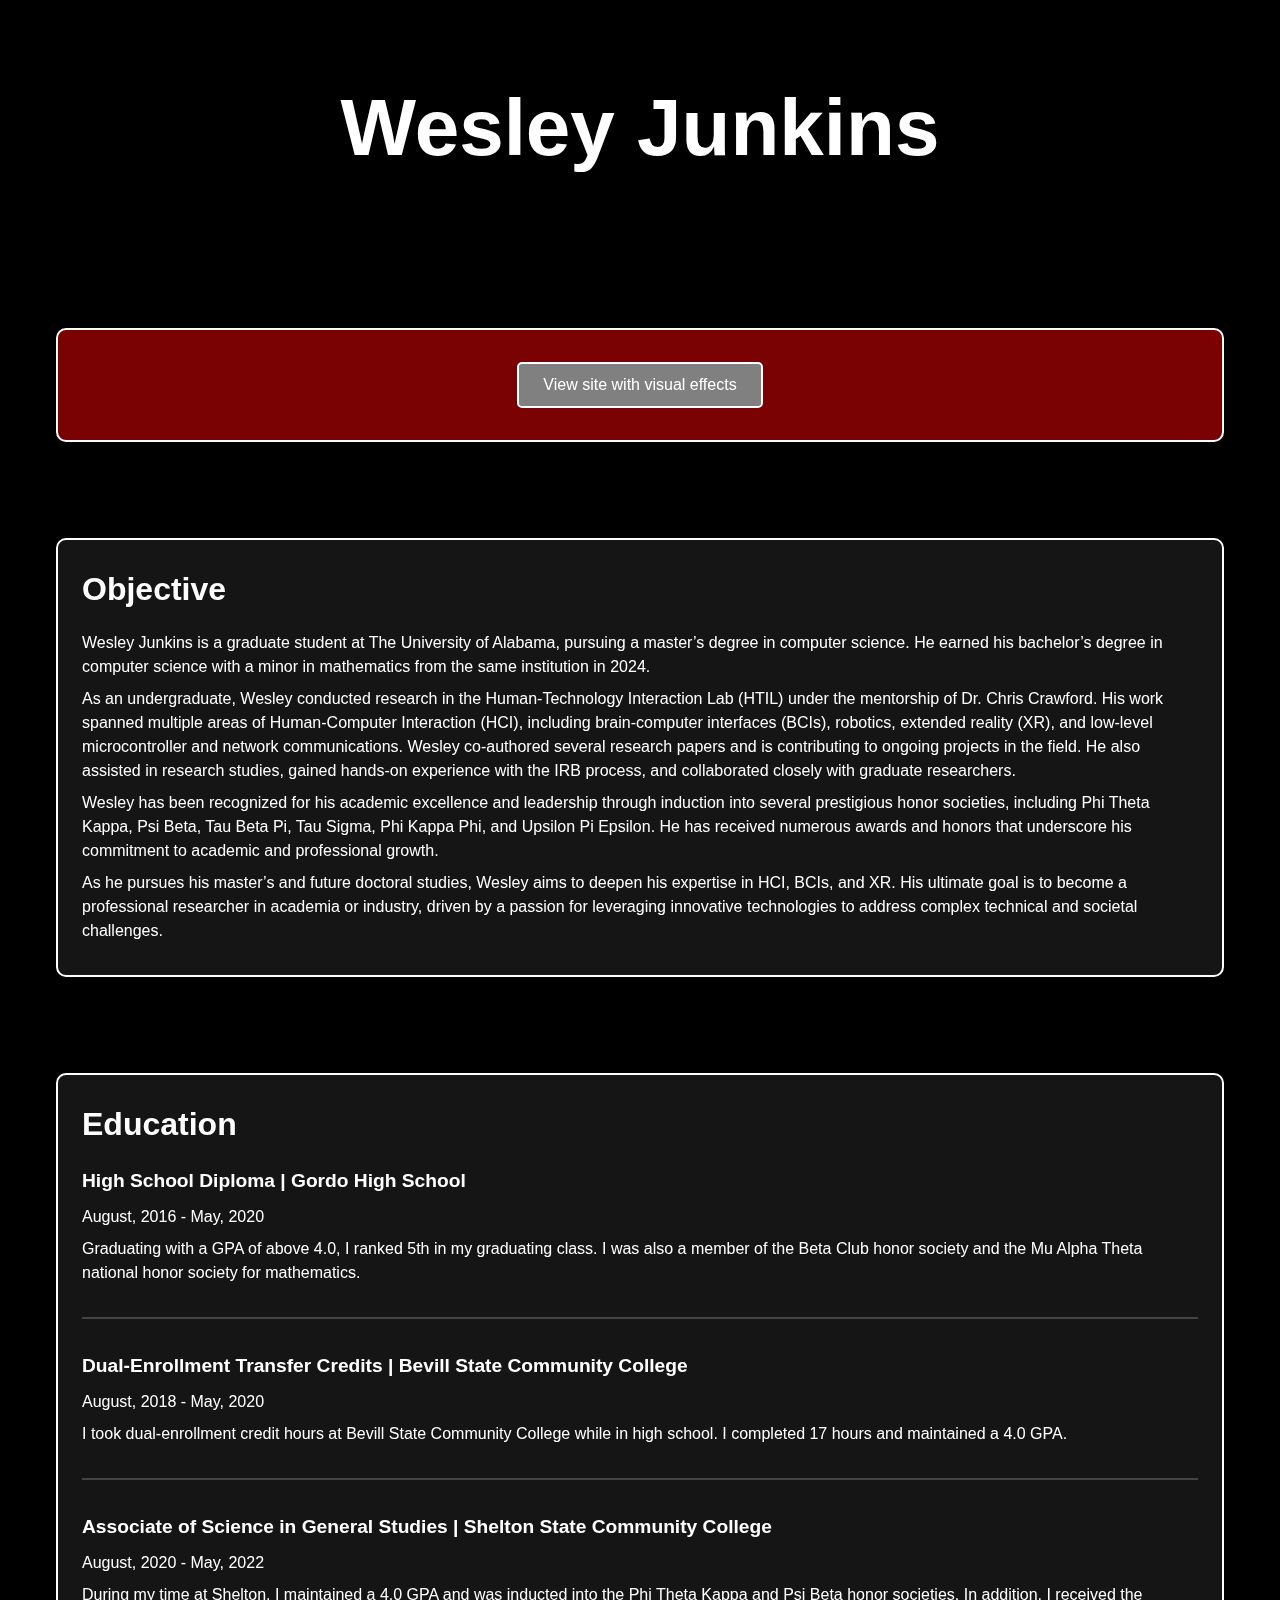
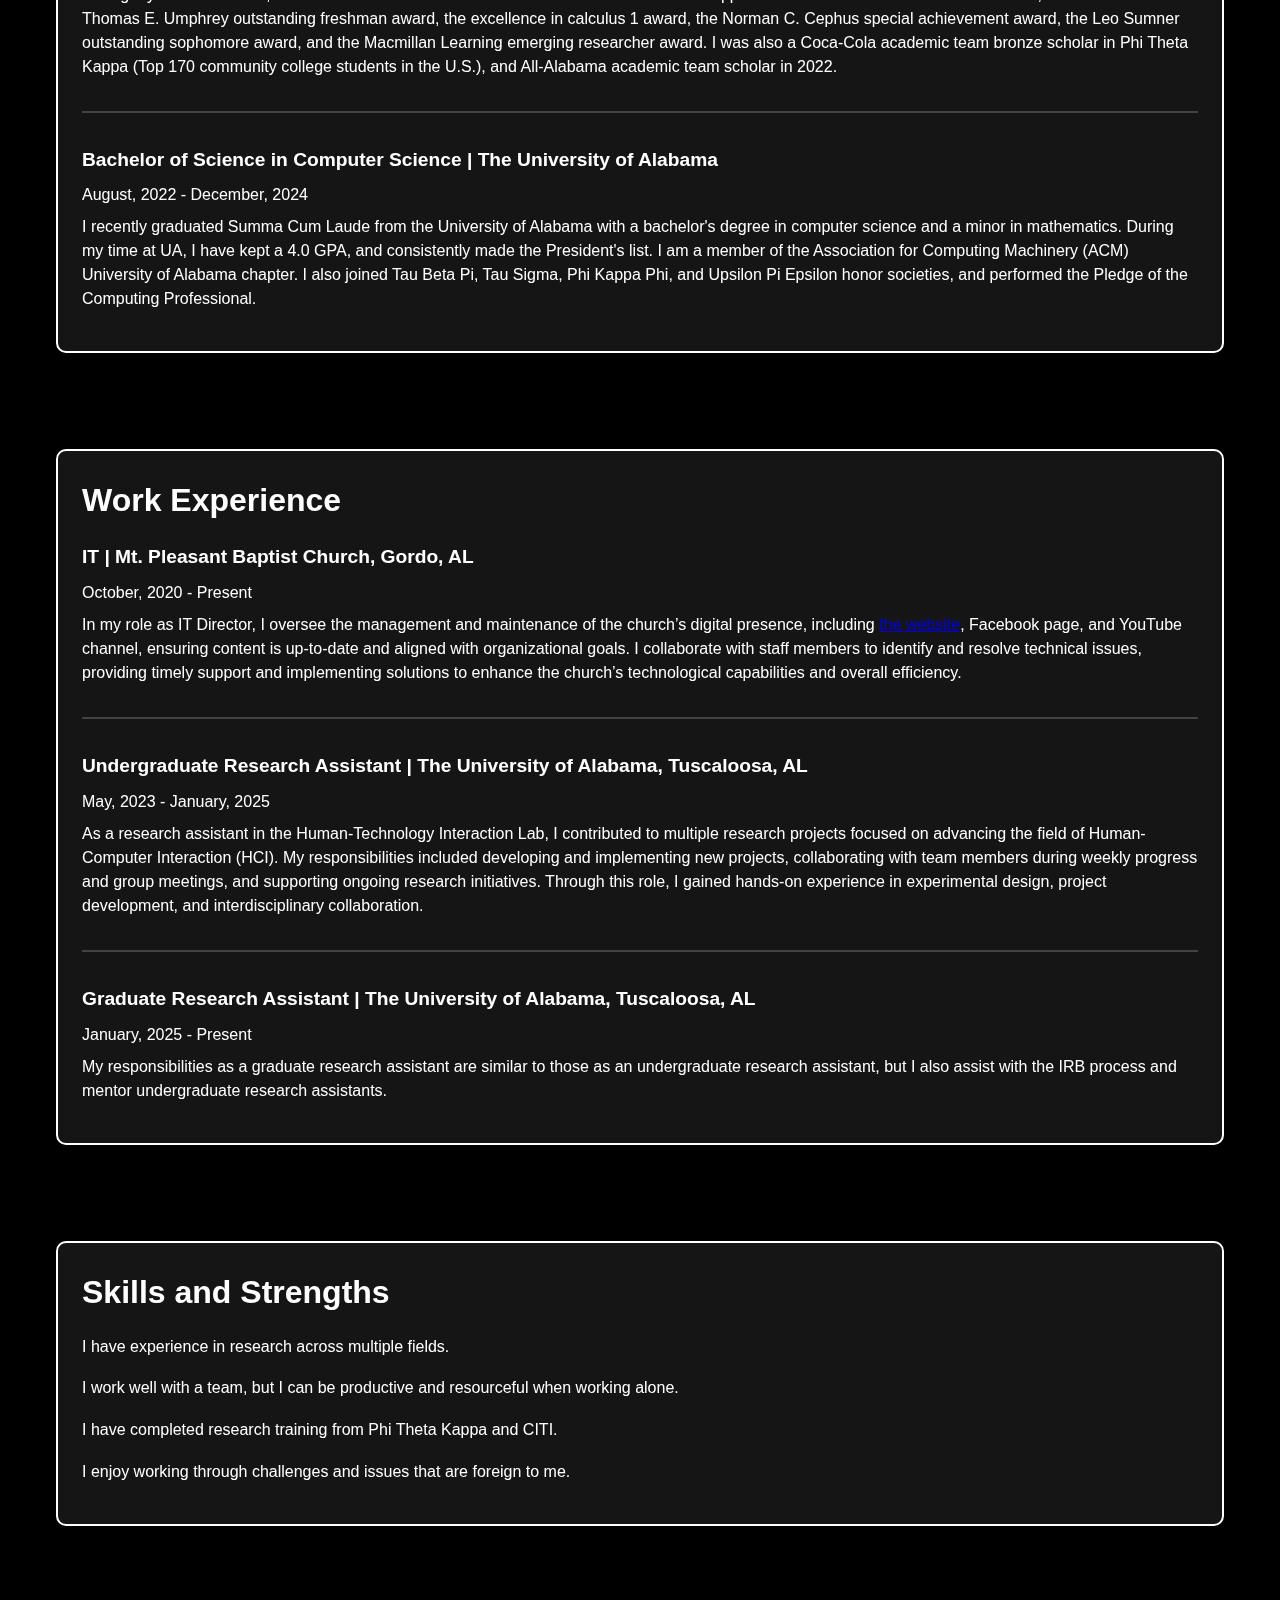
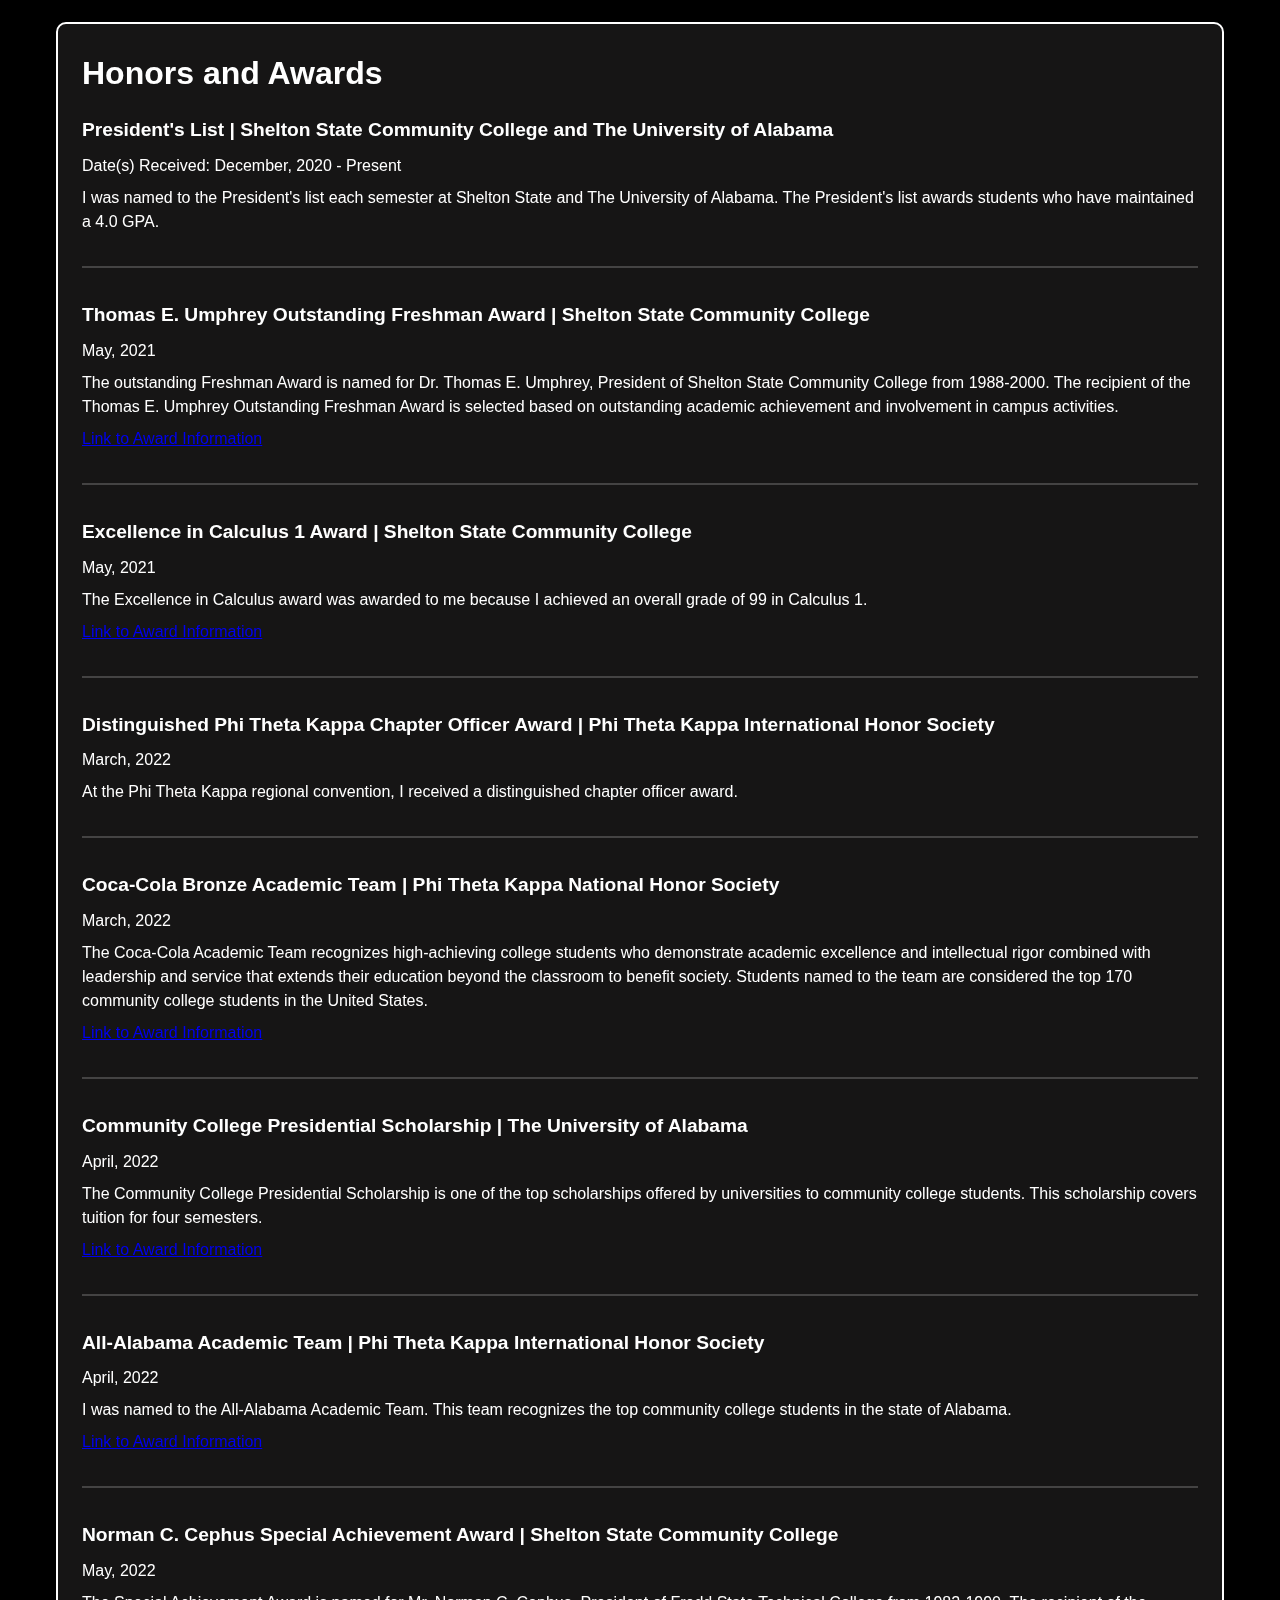
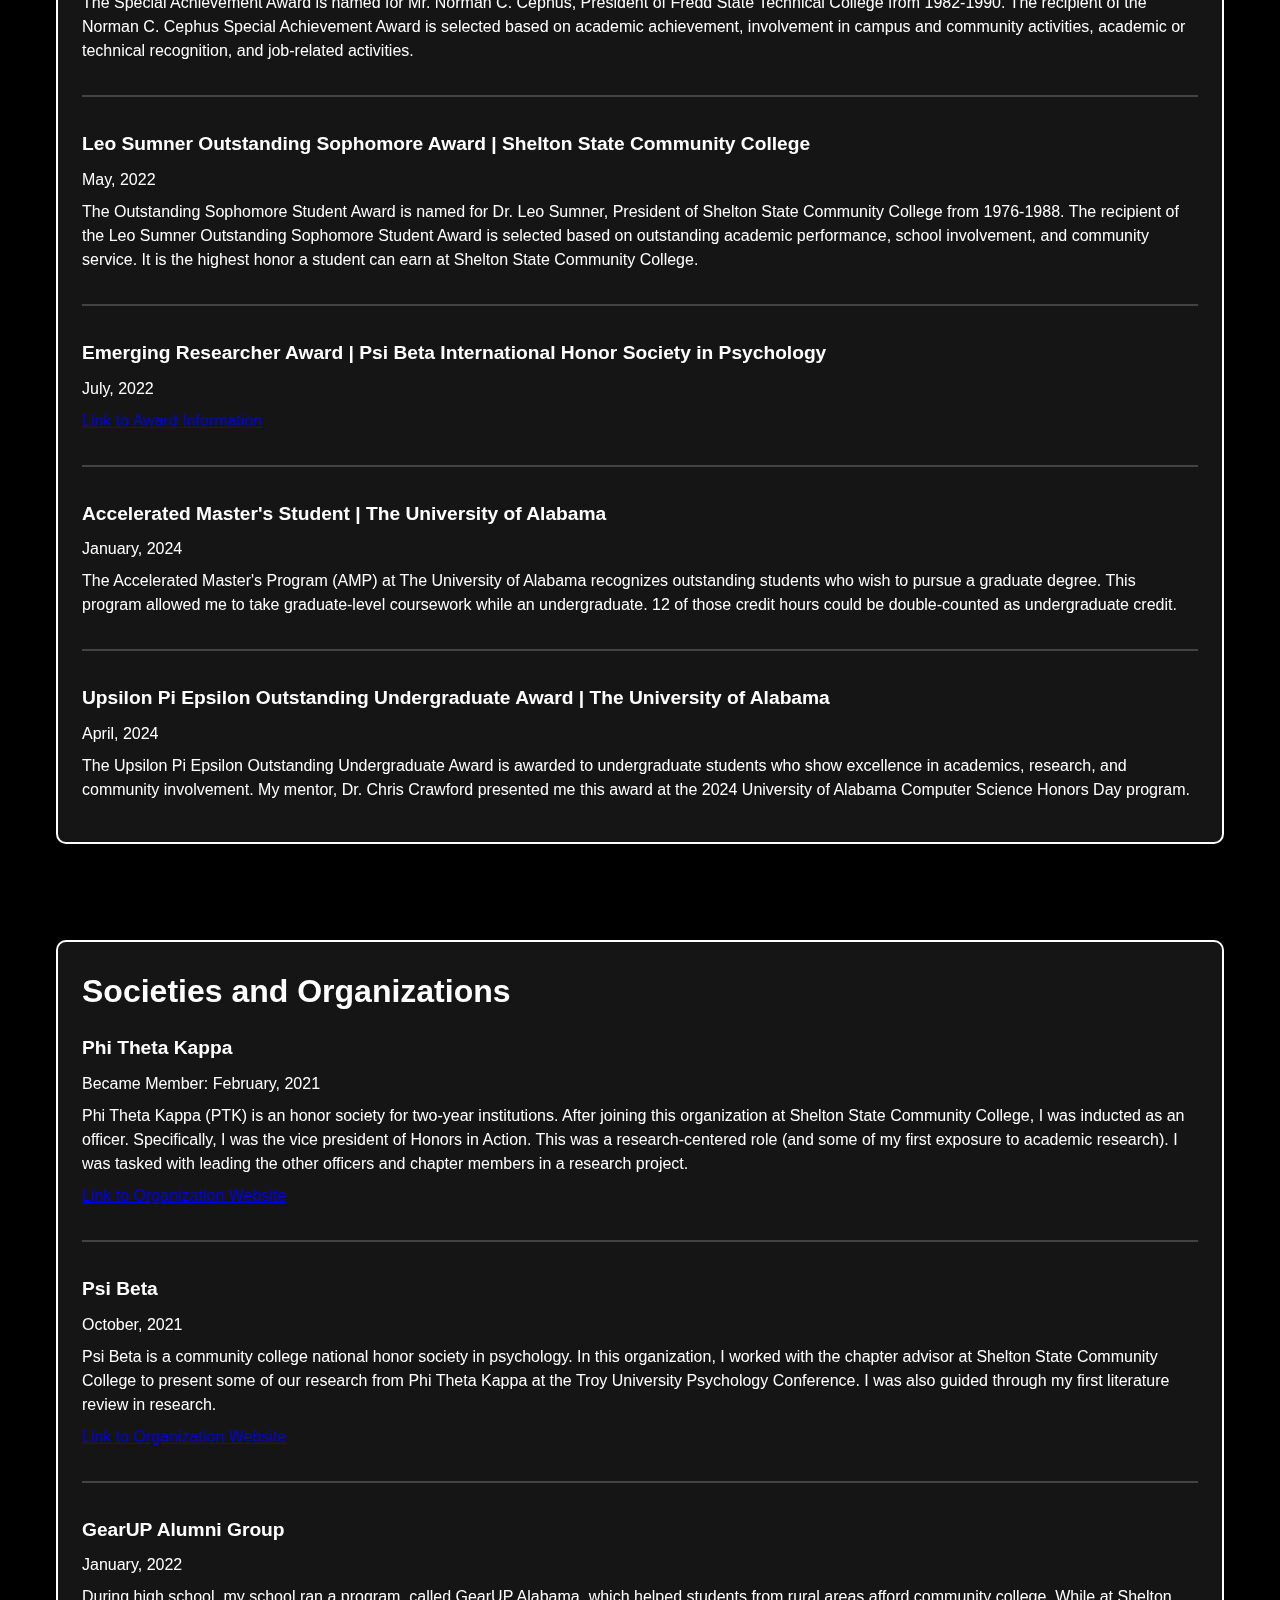
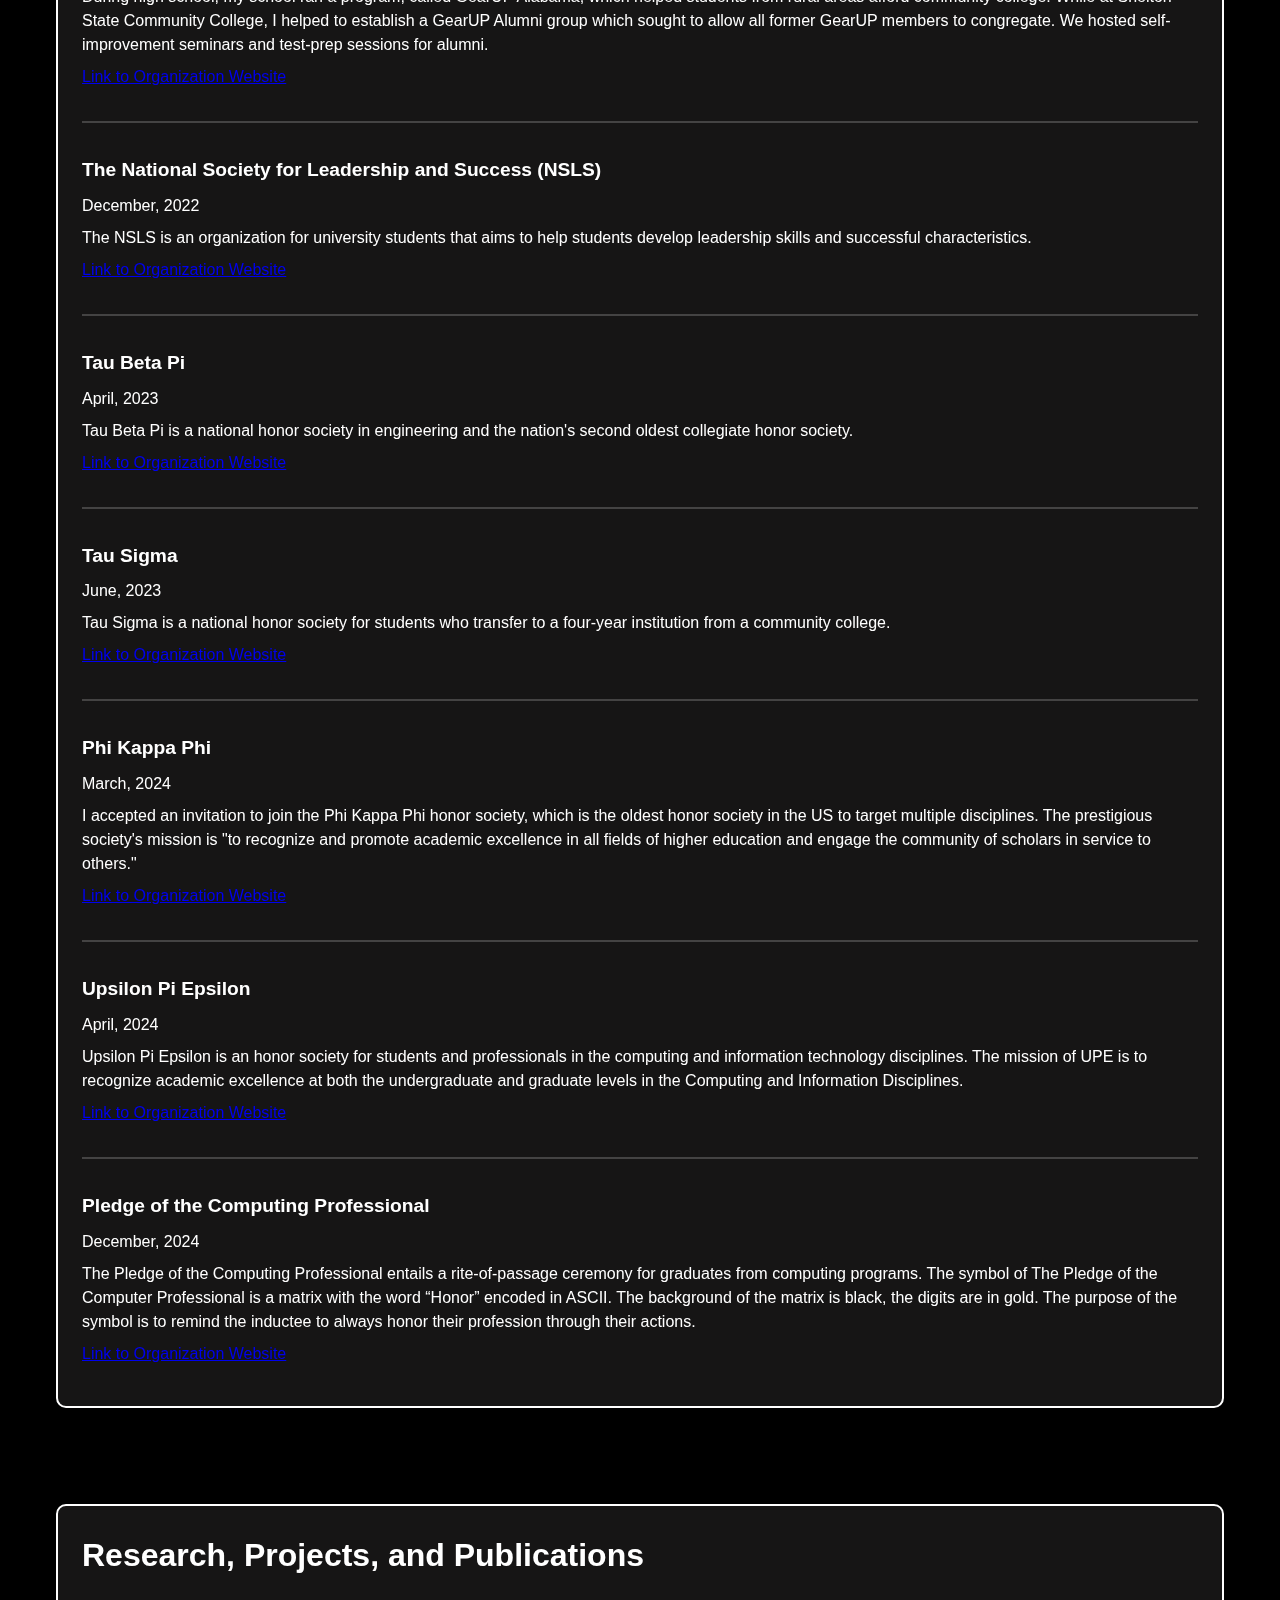
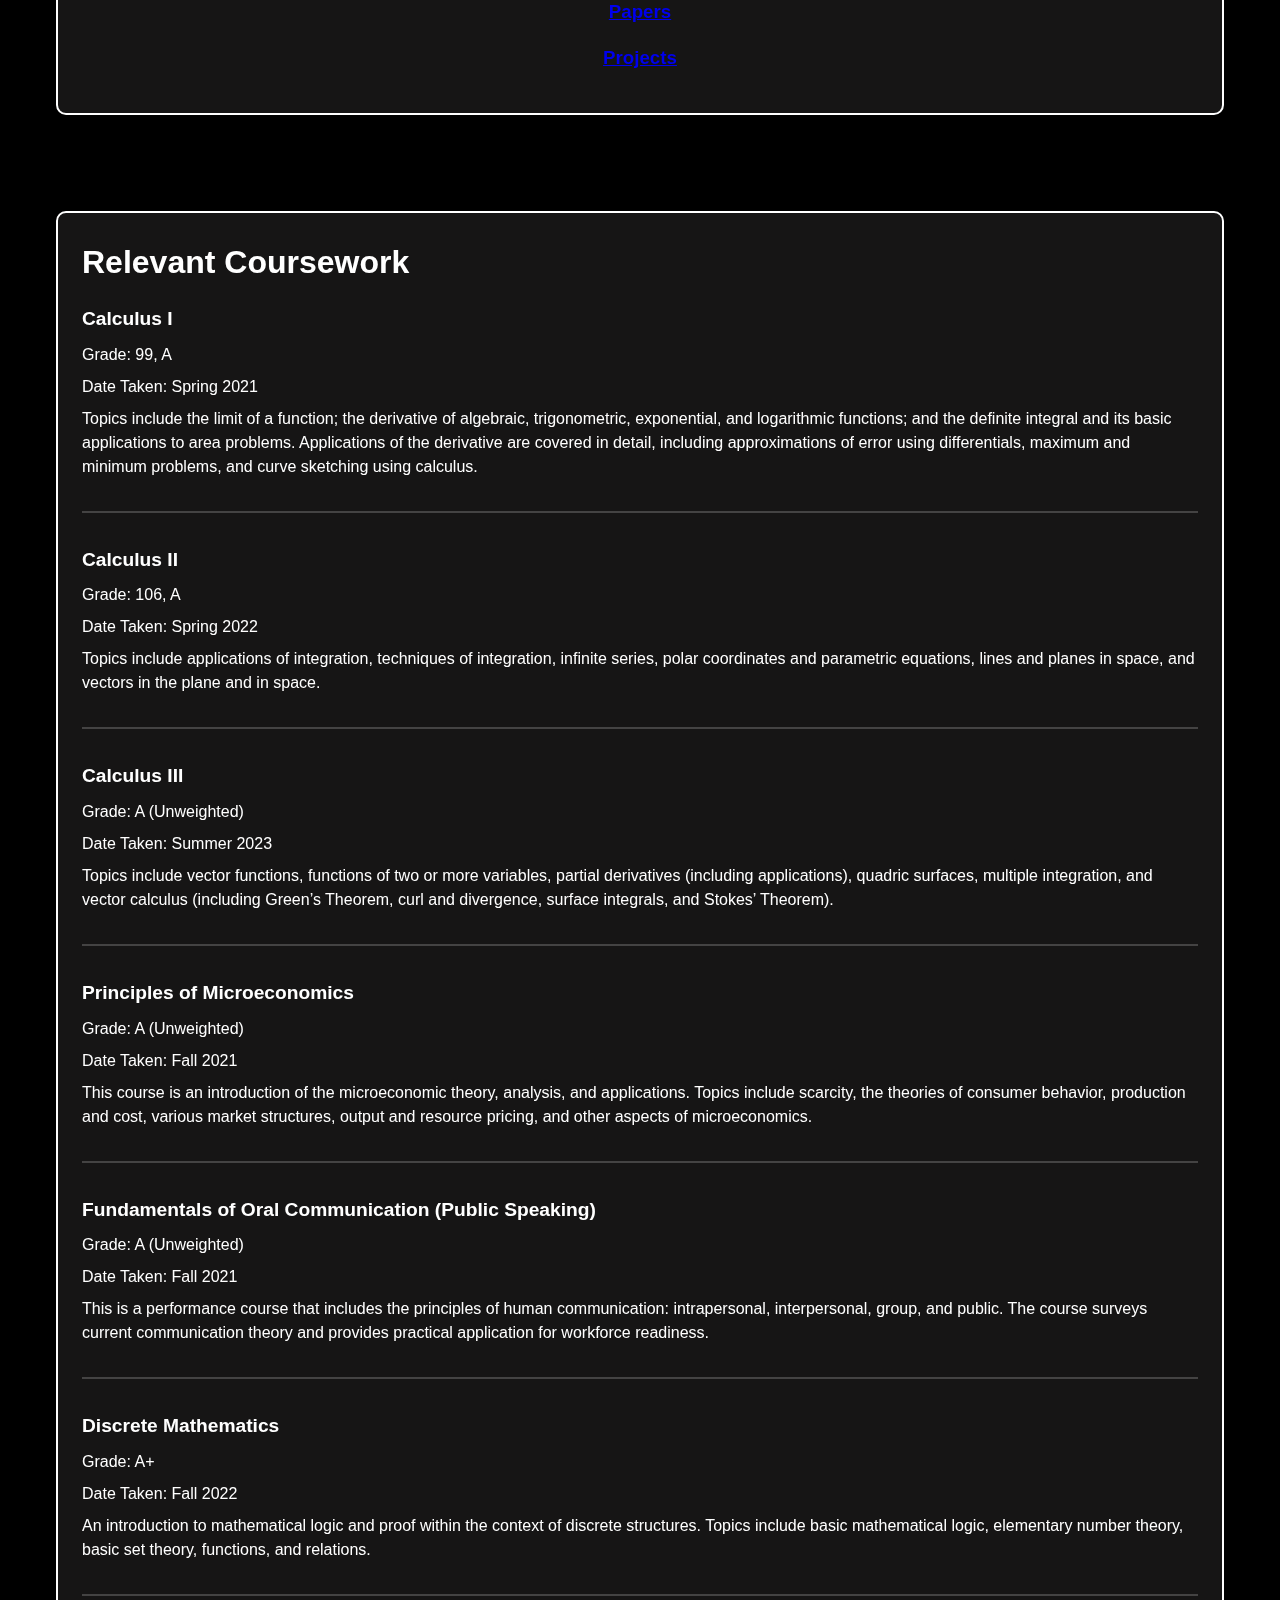
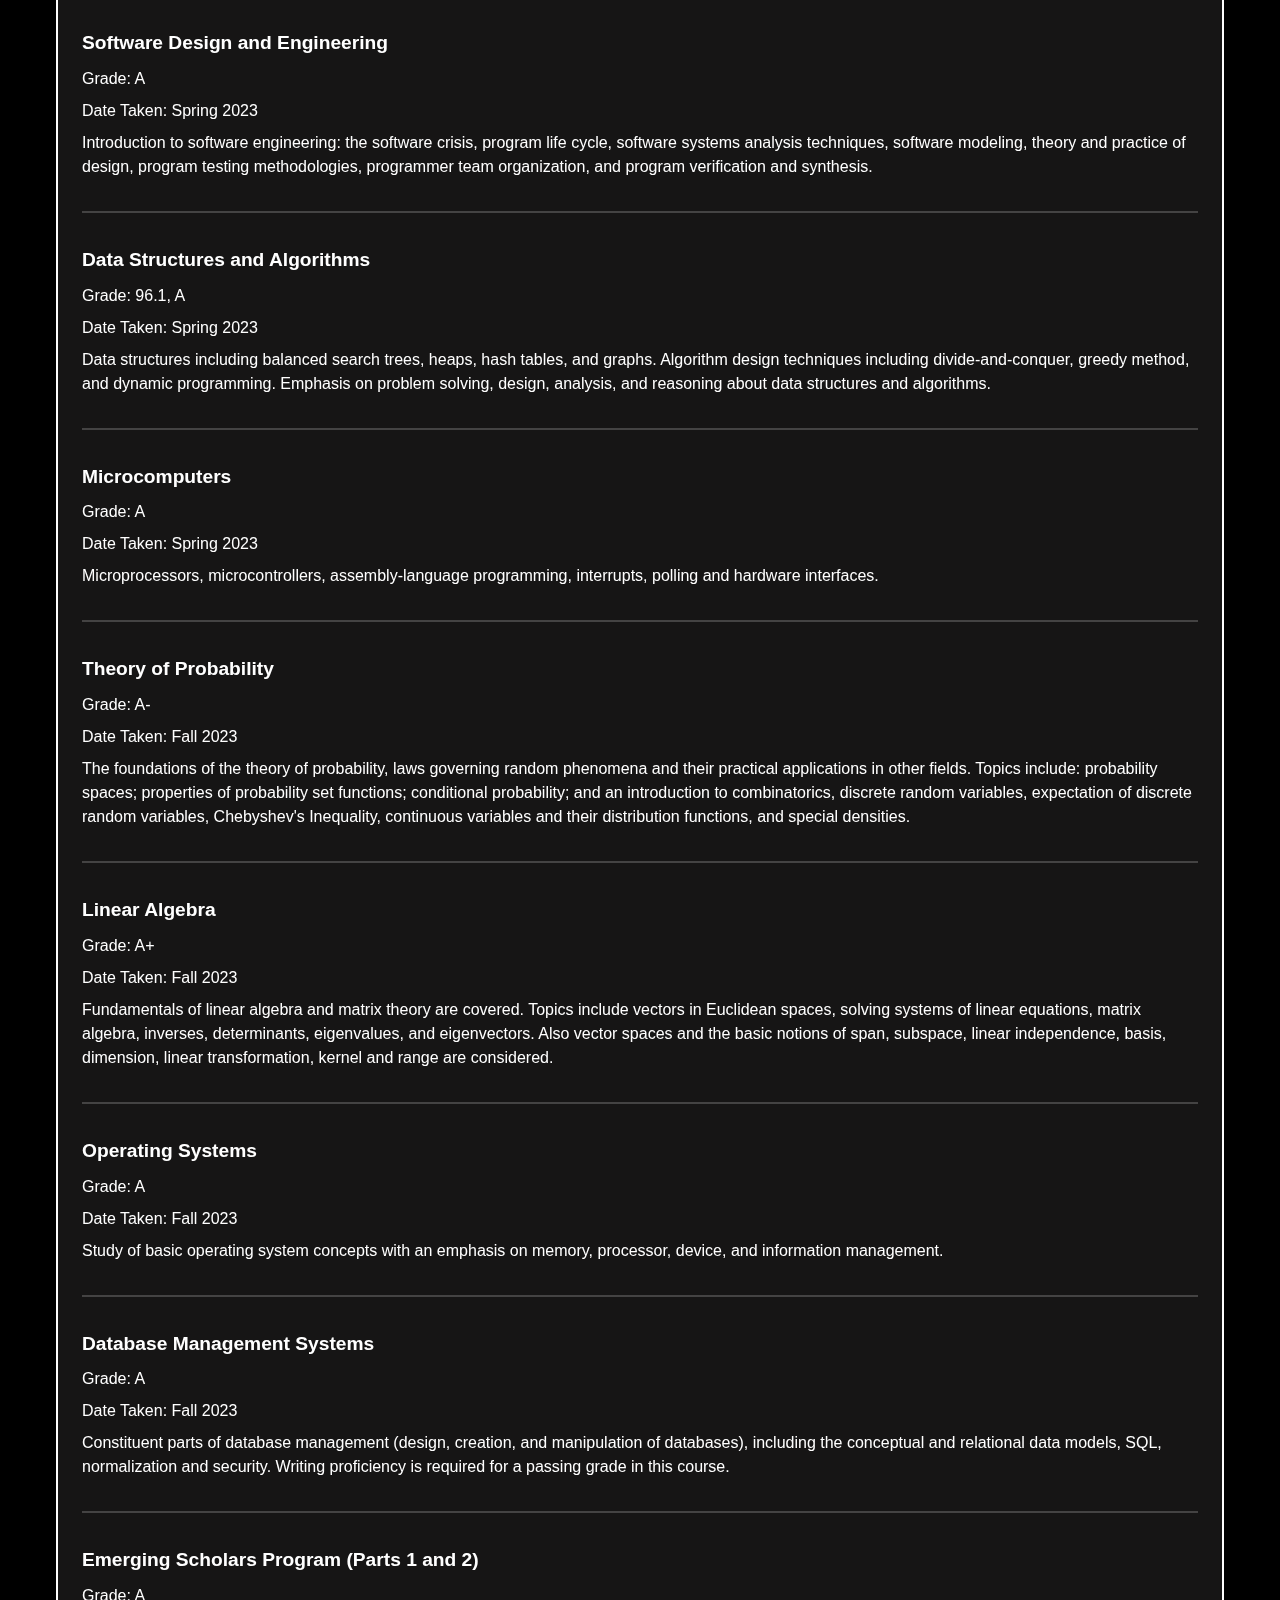
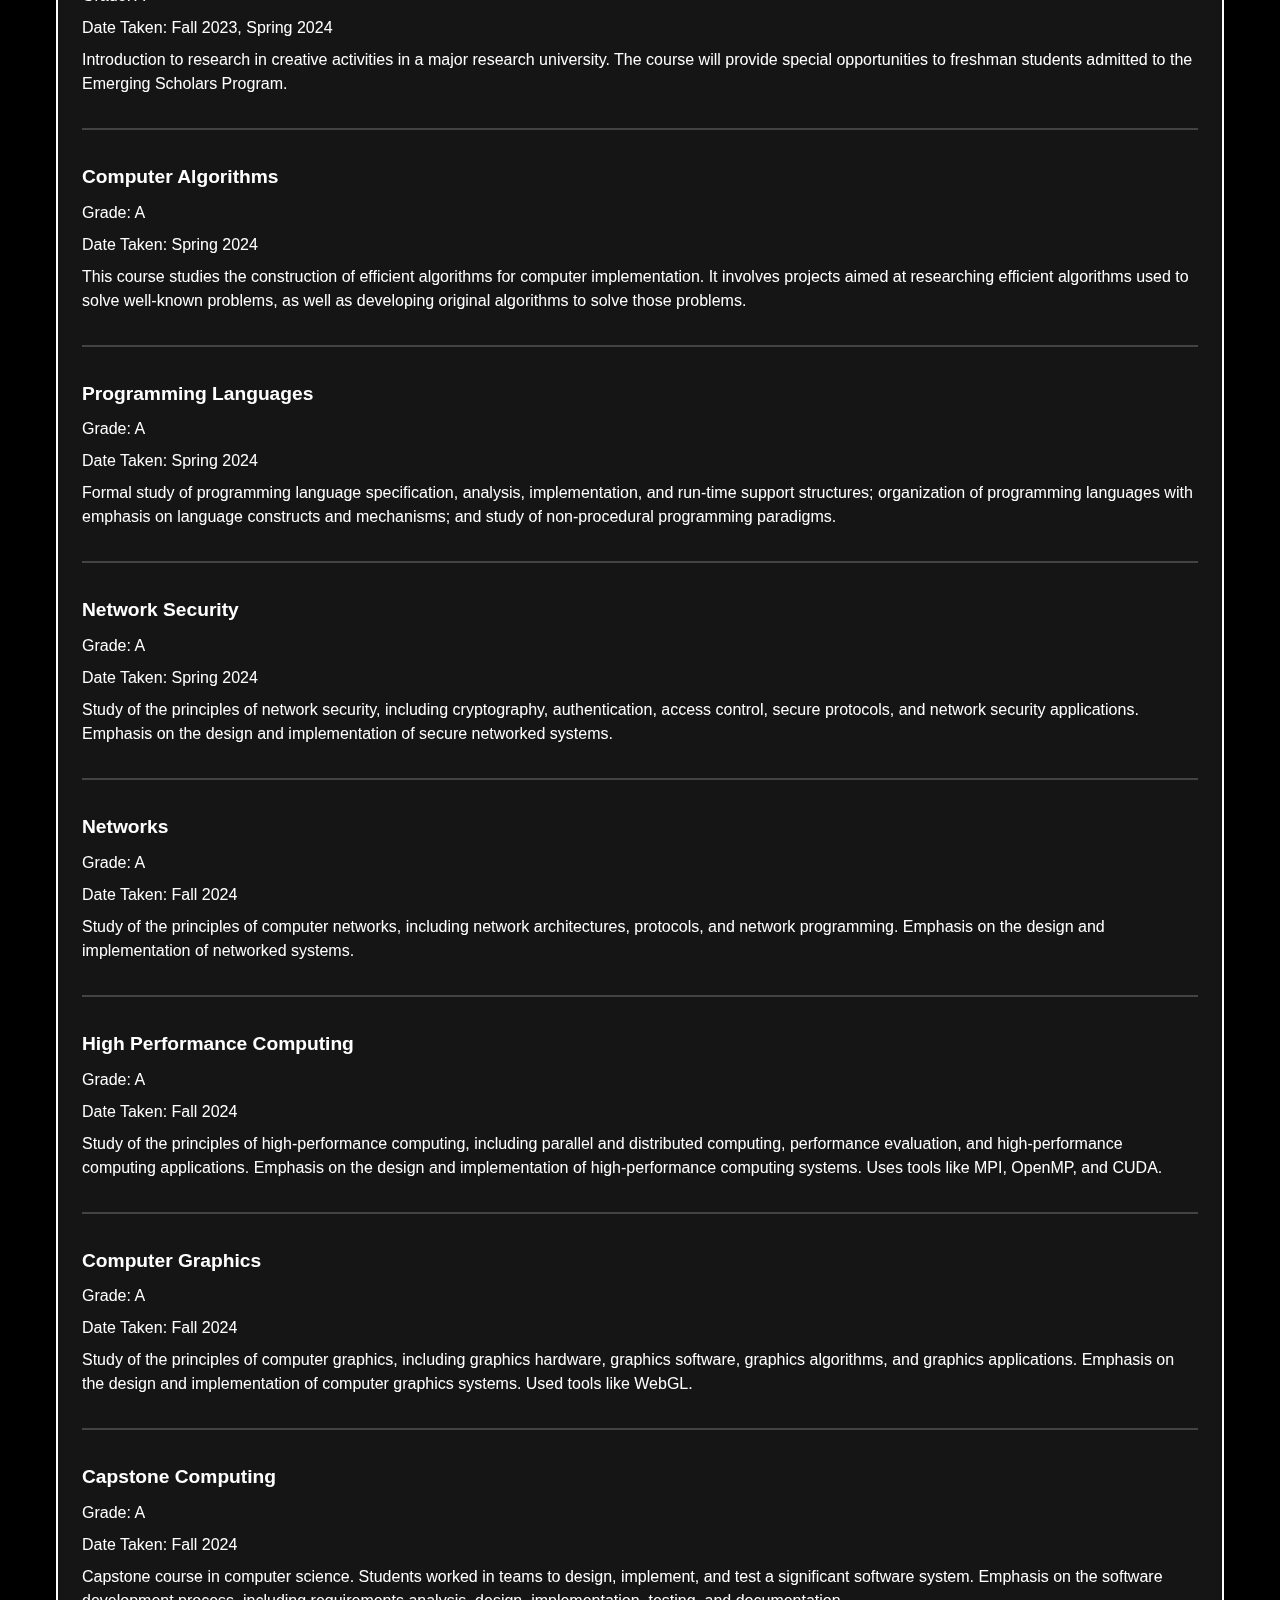
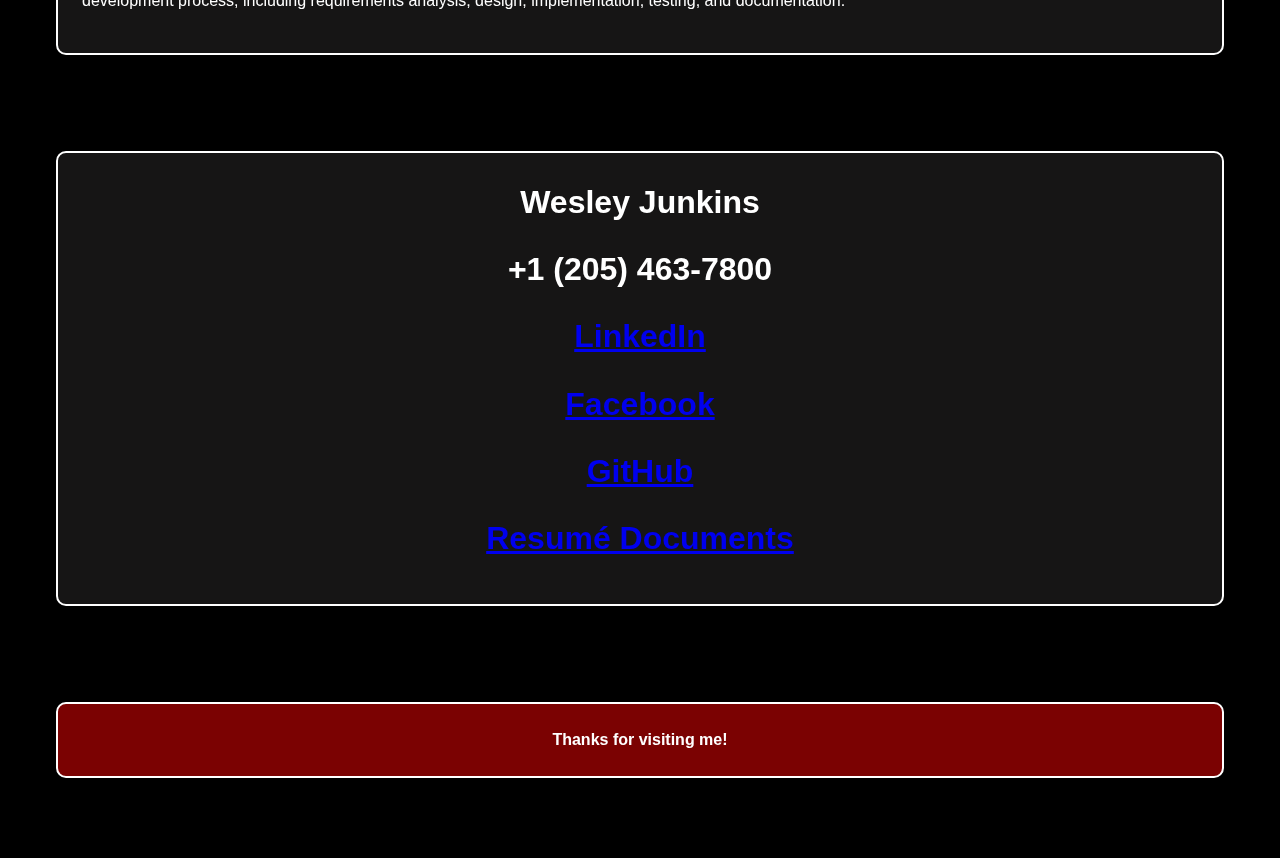
<file: nonvisualIndex.html>
<!DOCTYPE html>
<html lang="en">

<head>
    <meta charset="UTF-8" />
    <link rel="icon" type="image/svg+xml" href="" />
    <meta name="viewport" content="width=device-width, initial-scale=1.0" />
    <title id="title">Wesley's Website</title>
    <link rel="stylesheet" href="./style.css" type="text/css" />
</head>

<body>
    <canvas id="bg"></canvas>
    <main>
        <header>
            <h1>Wesley Junkins</h1>
        </header>
        <blockquote>
            <!-- <button class="button" onclick="window.location.href = 'nonvisualIndex.html';">View site without visual effects</button> -->
            <button class="button" onclick="window.location.href = 'index.html';">View site with visual effects</button>
        </blockquote>
        <section>
            <h2>Objective</h2>
            <p>Wesley Junkins is a graduate student at The University of Alabama, pursuing a master’s degree in computer
                science. He earned his bachelor’s degree in computer science with a minor in mathematics from the same
                institution in 2024.</p>

            <p>As an undergraduate, Wesley conducted research in the Human-Technology Interaction Lab (HTIL) under the
                mentorship of Dr. Chris Crawford. His work spanned multiple areas of Human-Computer Interaction (HCI),
                including brain-computer interfaces (BCIs), robotics, extended reality (XR), and low-level
                microcontroller
                and network communications. Wesley co-authored several research papers and is contributing to ongoing
                projects in the field. He also assisted in research studies, gained hands-on experience with the IRB
                process, and collaborated closely with graduate researchers.</p>

            <p>Wesley has been recognized for his academic excellence and leadership through induction into several
                prestigious honor societies, including Phi Theta Kappa, Psi Beta, Tau Beta Pi, Tau Sigma, Phi Kappa Phi,
                and
                Upsilon Pi Epsilon. He has received numerous awards and honors that underscore his commitment to
                academic
                and professional growth.</p>

            <p>As he pursues his master’s and future doctoral studies, Wesley aims to deepen his expertise in HCI, BCIs,
                and XR. His ultimate goal is to become a professional researcher in academia or industry, driven by a
                passion for leveraging innovative technologies to address complex technical and societal challenges.</p>
        </section>
        <section>
            <h2>Education</h2>
            <ul>
                <li><strong>High School Diploma | Gordo High School</strong>
                    <p>August, 2016 - May, 2020</p>
                    <p>Graduating with a GPA of above 4.0, I ranked 5th in my graduating class. I was also a member of
                        the Beta Club honor society and the Mu Alpha Theta national honor society for
                        mathematics.</p>
                </li>
            </ul>
            <hr>
            <ul>
                <li><strong>Dual-Enrollment Transfer Credits | Bevill State Community College</strong>
                    <p>August, 2018 - May, 2020</p>
                    <p>I took dual-enrollment credit hours at Bevill State Community College while in high school. I
                        completed 17 hours and maintained a 4.0 GPA.</p>
                </li>
            </ul>
            <hr>
            <ul>
                <li><strong>Associate of Science in General Studies | Shelton State Community College</strong>
                    <p>August, 2020 - May, 2022</p>
                    <p>During my time at Shelton, I maintained a 4.0 GPA and was inducted into the Phi Theta Kappa and
                        Psi Beta
                        honor societies. In addition, I received the Thomas E. Umphrey outstanding freshman award, the
                        excellence in calculus 1
                        award, the Norman C. Cephus special achievement award, the Leo Sumner outstanding sophomore
                        award, and
                        the Macmillan Learning emerging researcher award. I was also a Coca-Cola academic team bronze
                        scholar in Phi Theta Kappa (Top 170 community college
                        students in the U.S.), and All-Alabama academic team scholar in 2022.</p>
                </li>
            </ul>
            <hr>
            <ul>
                <li><strong>Bachelor of Science in Computer Science | The University of Alabama</strong>
                    <p>August, 2022 - December, 2024</p>
                    <p>I recently graduated Summa Cum Laude from the University of Alabama with a bachelor's degree in
                        computer science and a minor in mathematics.
                        During my time at UA, I have kept a 4.0 GPA, and consistently made the President's list.
                        I am a member of the Association for Computing Machinery (ACM) University of Alabama chapter.
                        I also joined Tau Beta Pi, Tau Sigma, Phi Kappa Phi, and Upsilon Pi Epsilon honor societies, and
                        performed the Pledge of the Computing Professional.
                    </p>
                </li>
            </ul>
        </section>
        <section>
            <h2>Work Experience</h2>
            <ul>
                <li><strong>IT | Mt. Pleasant Baptist Church, Gordo, AL</strong>
                    <p>October, 2020 - Present</p>
                    <p>In my role as IT Director, I oversee the management and maintenance of the church’s digital
                        presence, including <a href="http://mpbcgordo.com" target="_blank">the website</a>, Facebook
                        page, and YouTube channel, ensuring content is
                        up-to-date and aligned with organizational goals. I collaborate with staff members to identify
                        and resolve technical issues, providing timely support and implementing solutions to enhance the
                        church’s technological capabilities and overall efficiency.</p>
                </li>
            </ul>
            <hr>
            <ul>
                <li><strong>Undergraduate Research Assistant | The University of Alabama, Tuscaloosa, AL</strong>
                    <p>May, 2023 - January, 2025</p>
                    <p>As a research assistant in the Human-Technology Interaction Lab, I contributed to multiple
                        research projects focused on advancing the field of Human-Computer Interaction (HCI). My
                        responsibilities included developing and implementing new projects, collaborating with team
                        members during weekly progress and group meetings, and supporting ongoing research initiatives.
                        Through this role, I gained hands-on experience in experimental design, project development, and
                        interdisciplinary collaboration.</p>
                </li>
            </ul>
            <hr>
            <ul>
                <li><strong>Graduate Research Assistant | The University of Alabama, Tuscaloosa, AL</strong>
                    <p>January, 2025 - Present</p>
                    <p>My responsibilities as a graduate research assistant are similar to those as an undergraduate
                        research assistant, but I also assist with the IRB process and mentor undergraduate research
                        assistants.</p>
                </li>
            </ul>
        </section>
        <section>
            <h2>Skills and Strengths</h2>
            <ul>
                <li>I have experience in research across multiple fields.</li>
                <li>I work well with a team, but I can be productive and resourceful when working alone.</li>
                <li>I have completed research training from Phi Theta Kappa and CITI.</li>
                <li>I enjoy working through challenges and issues that are foreign to me.</li>
            </ul>
        </section>
        <section>
            <h2>Honors and Awards</h2>
            <ul>
                <li><strong>President's List | Shelton State Community College and The University of Alabama</strong>
                    <p>Date(s) Received: December, 2020 - Present</p>
                    <p>I was named to the President's list each semester at Shelton State and The University of Alabama.
                        The President's list awards students who have maintained a 4.0 GPA.</p>
                </li>
            </ul>
            <hr>
            <ul>
                <li><strong>Thomas E. Umphrey Outstanding Freshman Award | Shelton State Community College</strong>
                    <p>May, 2021</p>
                    <p>The outstanding Freshman Award is named for Dr. Thomas E. Umphrey, President of Shelton State
                        Community College from 1988-2000. The recipient of the Thomas E. Umphrey Outstanding Freshman
                        Award is selected based on outstanding academic achievement and involvement in campus
                        activities.
                    </p>
                    <p><a href="https://www.sheltonstate.edu/shelton-events/graduation-ceremonies-sl/honors-2021/#1589836487089-215abb63-b994"
                            target="_blank">Link to Award Information</a></p>
                </li>
            </ul>
            <hr>
            <ul>
                <li><strong>Excellence in Calculus 1 Award | Shelton State Community College</strong>
                    <p>May, 2021</p>
                    <p>The Excellence in Calculus award was awarded to me because I achieved an overall grade of 99 in
                        Calculus 1.
                    </p>
                    <p><a href="https://www.sheltonstate.edu/shelton-events/graduation-ceremonies-sl/honors-2021/#1519493414163-b7639e03-0ccc"
                            target="_blank">Link to Award Information</a></p>
                </li>
            </ul>
            <hr>
            <ul>
                <li><strong>Distinguished Phi Theta Kappa Chapter Officer Award | Phi Theta Kappa International Honor
                        Society</strong>
                    <p>March, 2022</p>
                    <p>At the Phi Theta Kappa regional convention, I received a distinguished chapter officer award.</p>
                </li>
            </ul>
            <hr>
            <ul>
                <li><strong>Coca-Cola Bronze Academic Team | Phi Theta Kappa National Honor Society</strong>
                    <p>March, 2022</p>
                    <p>The Coca-Cola Academic Team recognizes high-achieving college students who demonstrate academic
                        excellence and intellectual rigor combined with leadership and service that extends their
                        education beyond the classroom to benefit society. Students named to the team are considered the
                        top 170 community college students in the United States.</p>
                    <p><a href="https://www.ptk.org/scholarships/bachelors-degree/coca-cola-academic-team/"
                            target="_blank">Link to Award Information</a></p>
                </li>
            </ul>
            <hr>
            <ul>
                <li><strong>Community College Presidential Scholarship | The University of Alabama</strong>
                    <p>April, 2022</p>
                    <p>The Community College Presidential Scholarship is one of the top scholarships offered by
                        universities to community college students. This scholarship covers tuition for four semesters.
                    </p>
                    <p><a href="https://scholarships.ua.edu/transfer/in-state/" target="_blank">Link to Award
                            Information</a></p>
                </li>
            </ul>
            <hr>
            <ul>
                <li><strong>All-Alabama Academic Team | Phi Theta Kappa International Honor Society</strong>
                    <p>April, 2022</p>
                    <p>I was named to the All-Alabama Academic Team. This team recognizes the top community college
                        students in the state of Alabama.</p>
                    <p><a href="https://www.accs.edu/alabama-community-college-system-announces-2022-all-alabama-academic-team/"
                            target="_blank">Link to Award Information</a></p>
                </li>
            </ul>
            <hr>
            <ul>
                <li><strong>Norman C. Cephus Special Achievement Award | Shelton State Community College</strong>
                    <p>May, 2022</p>
                    <p>The Special Achievement Award is named for Mr. Norman C. Cephus, President of Fredd State
                        Technical College from 1982-1990. The recipient of the Norman C. Cephus Special Achievement
                        Award is selected based on academic achievement, involvement in campus and community activities,
                        academic or technical recognition, and job-related activities.</p>
                </li>
            </ul>
            <hr>
            <ul>
                <li><strong>Leo Sumner Outstanding Sophomore Award | Shelton State Community College</strong>
                    <p>May, 2022</p>
                    <p>The Outstanding Sophomore Student Award is named for Dr. Leo Sumner, President of Shelton State
                        Community College from 1976-1988. The recipient of the Leo Sumner Outstanding Sophomore Student
                        Award is selected based on outstanding academic performance, school involvement, and community
                        service. It is the highest honor a student can earn at Shelton State Community College.</p>
                </li>
            </ul>
            <hr>
            <ul>
                <li><strong>Emerging Researcher Award | Psi Beta International Honor Society in Psychology</strong>
                    <p>July, 2022</p>
                    <p><a href="https://psibeta.org/award-winners-2022/" target="_blank">Link to Award Information</a>
                    </p>
                </li>
            </ul>
            <hr>
            <ul>
                <li><strong>Accelerated Master's Student | The University of Alabama</strong>
                    <p>January, 2024</p>
                    <p>The Accelerated Master's Program (AMP) at The University of Alabama recognizes outstanding
                        students who wish to pursue a graduate degree.
                        This program allowed me to take graduate-level coursework while an undergraduate. 12 of those
                        credit hours could be double-counted as
                        undergraduate credit.
                    </p>
                </li>
            </ul>
            <hr>
            <ul>
                <li><strong>Upsilon Pi Epsilon Outstanding Undergraduate Award | The University of Alabama</strong>
                    <p>April, 2024</p>
                    <p>The Upsilon Pi Epsilon Outstanding Undergraduate Award is awarded to undergraduate students
                        who show excellence in academics, research, and community involvement. My mentor, Dr. Chris
                        Crawford presented me this award at the 2024 University of Alabama Computer Science Honors
                        Day program.
                    </p>
                </li>
            </ul>
        </section>
        <section>
            <h2>Societies and Organizations</h2>
            <ul>
                <li><strong>Phi Theta Kappa</strong>
                    <p>Became Member: February, 2021</p>
                    <p>Phi Theta Kappa (PTK) is an honor society for two-year institutions. After joining this
                        organization at Shelton State Community College, I was inducted as an officer. Specifically, I
                        was the vice president of Honors in Action. This was a research-centered role (and some of my
                        first exposure to academic research). I was tasked with leading the other officers and chapter
                        members in a research project.</p>
                    <p><a href="https://www.ptk.org/" target="_blank">Link to Organization Website</a></p>
                </li>
            </ul>
            <hr>
            <ul>
                <li><strong>Psi Beta</strong>
                    <p>October, 2021</p>
                    <p>Psi Beta is a community college national honor society in psychology. In this organization, I
                        worked with the chapter advisor at Shelton State Community College to present some of our
                        research from Phi Theta Kappa at the Troy University Psychology Conference. I was also guided
                        through my first literature review in research.</p>
                    <p><a href="https://psibeta.org/" target="_blank">Link to Organization Website</a></p>
                </li>
            </ul>
            <hr>
            <ul>
                <li><strong>GearUP Alumni Group</strong>
                    <p>January, 2022</p>
                    <p>During high school, my school ran a program, called GearUP Alabama, which helped students from
                        rural areas afford community college. While at Shelton State Community College, I helped to
                        establish a GearUP Alumni group which sought to allow all former GearUP members to congregate.
                        We hosted self-improvement seminars and test-prep sessions for alumni.</p>
                    <p><a href="https://www.gearupal.org/" target="_blank">Link to Organization Website</a></p>
                </li>
            </ul>
            <hr>
            <ul>
                <li><strong>The National Society for Leadership and Success (NSLS)</strong>
                    <p>December, 2022</p>
                    <p>The NSLS is an organization for university students that aims to help students develop leadership
                        skills and successful characteristics.</p>
                    <p><a href="https://www.nsls.org/about" target="_blank">Link to Organization Website</a></p>
                </li>
            </ul>
            <hr>
            <ul>
                <li><strong>Tau Beta Pi</strong>
                    <p>April, 2023</p>
                    <p>Tau Beta Pi is a national honor society in engineering and the nation's second oldest collegiate
                        honor society.</p>
                    <p><a href="https://www.tbp.org/about.cfm" target="_blank">Link to Organization Website</a></p>
                </li>
            </ul>
            <hr>
            <ul>
                <li><strong>Tau Sigma</strong>
                    <p>June, 2023</p>
                    <p>Tau Sigma is a national honor society for students who transfer to a four-year institution from a
                        community college.</p>
                    <p><a href="http://www.tausigmanhs.org/" target="_blank">Link to Organization Website</a></p>
                </li>
            </ul>
            <hr>
            <ul>
                <li><strong>Phi Kappa Phi</strong>
                    <p>March, 2024</p>
                    <p>I accepted an invitation to join the Phi Kappa Phi honor society, which is the oldest honor
                        society in the US to target multiple disciplines. The prestigious society's mission is "to
                        recognize and promote academic excellence in all fields of higher education and engage the
                        community of scholars in service to others."</p>
                    <p><a href="https://www.phikappaphi.org/" target="_blank">Link to Organization Website</a></p>
                </li>
            </ul>
            <hr>
            <ul>
                <li><strong>Upsilon Pi Epsilon</strong>
                    <p>April, 2024</p>
                    <p>Upsilon Pi Epsilon is an honor society for students and professionals in the computing and
                        information technology disciplines. The mission of UPE is to recognize academic excellence
                        at both the undergraduate and graduate levels in the Computing and Information Disciplines.
                    </p>
                    <p><a href="https://upe.acm.org/" target="_blank">Link to Organization Website</a></p>
                </li>
            </ul>
            <hr>
            <ul>
                <li><strong>Pledge of the Computing Professional</strong>
                    <p>December, 2024</p>
                    <p>The Pledge of the Computing Professional entails a rite-of-passage ceremony for graduates from
                        computing programs. The symbol of The Pledge of the Computer Professional is a matrix with the
                        word “Honor” encoded in ASCII. The background of the matrix is black, the digits are in gold.
                        The purpose of the symbol is to remind the inductee to always honor their profession through
                        their actions.
                    </p>
                    <p><a href="https://pledge-of-the-computing-professional.org/" target="_blank">Link to Organization
                            Website</a></p>
                </li>
            </ul>
        </section>
        <section>
            <h2>Research, Projects, and Publications</h2>
            <h3><a href="https://wesleyjunkins.notion.site/bad34323059d454287cee7dc7775b73d?v=d3401096eb03496abf9b129bc6d57fb6&pvs=4"
                    target="_blank">Papers</a></h3>
            <h3><a href="https://wesleyjunkins.notion.site/6182d0d1d6ba48489d0516ac3f831dc1?v=30261b0963a9413eb387039e7448805b&pvs=4"
                    target="_blank">Projects</a></h3>
        </section>
        <section>
            <h2>Relevant Coursework</h2>
            <ul>
                <li><strong>Calculus I</strong>
                    <p>Grade: 99, A</p>
                    <p>Date Taken: Spring 2021</p>
                    <p>Topics include the limit of a function; the derivative of algebraic, trigonometric, exponential,
                        and logarithmic functions; and the definite integral and its basic applications to area
                        problems. Applications of the derivative are covered in detail, including approximations of
                        error using differentials, maximum and minimum problems, and curve sketching using calculus.</p>
                </li>
            </ul>
            <hr>
            <ul>
                <li><strong>Calculus II</strong>
                    <p>Grade: 106, A</p>
                    <p>Date Taken: Spring 2022</p>
                    <p>Topics include applications of integration, techniques of integration, infinite series, polar
                        coordinates and parametric equations, lines and planes in space, and vectors in the plane and in
                        space.</p>
                </li>
            </ul>
            <hr>
            <ul>
                <li><strong>Calculus III</strong>
                    <p>Grade: A (Unweighted)</p>
                    <p>Date Taken: Summer 2023</p>
                    <p>Topics include vector functions, functions of two or more variables, partial derivatives
                        (including applications), quadric surfaces, multiple integration, and vector calculus (including
                        Green’s Theorem, curl and divergence, surface integrals, and Stokes’ Theorem).</p>
                </li>
            </ul>
            <hr>
            <ul>
                <li><strong>Principles of Microeconomics</strong>
                    <p>Grade: A (Unweighted)</p>
                    <p>Date Taken: Fall 2021</p>
                    <p>This course is an introduction of the microeconomic theory, analysis, and applications. Topics
                        include scarcity, the theories of consumer behavior, production and cost, various market
                        structures, output and resource pricing, and other aspects of microeconomics.</p>
                </li>
            </ul>
            <hr>
            <ul>
                <li><strong>Fundamentals of Oral Communication (Public Speaking)</strong>
                    <p>Grade: A (Unweighted)</p>
                    <p>Date Taken: Fall 2021</p>
                    <p>This is a performance course that includes the principles of human communication: intrapersonal,
                        interpersonal, group, and public. The course surveys current communication theory and provides
                        practical application for workforce readiness.</p>
                </li>
            </ul>
            <hr>
            <ul>
                <li><strong>Discrete Mathematics</strong>
                    <p>Grade: A+</p>
                    <p>Date Taken: Fall 2022</p>
                    <p>An introduction to mathematical logic and proof within the context of discrete structures. Topics
                        include basic mathematical logic, elementary number theory, basic set theory, functions, and
                        relations.</p>
                </li>
            </ul>
            <hr>
            <ul>
                <li><strong>Software Design and Engineering</strong>
                    <p>Grade: A</p>
                    <p>Date Taken: Spring 2023</p>
                    <p>Introduction to software engineering: the software crisis, program life cycle, software systems
                        analysis techniques, software modeling, theory and practice of design, program testing
                        methodologies, programmer team organization, and program verification and synthesis.</p>
                </li>
            </ul>
            <hr>
            <ul>
                <li><strong>Data Structures and Algorithms</strong>
                    <p>Grade: 96.1, A</p>
                    <p>Date Taken: Spring 2023</p>
                    <p>Data structures including balanced search trees, heaps, hash tables, and graphs. Algorithm design
                        techniques including divide-and-conquer, greedy method, and dynamic programming. Emphasis on
                        problem solving, design, analysis, and reasoning about data structures and algorithms.</p>
                </li>
            </ul>
            <hr>
            <ul>
                <li><strong>Microcomputers</strong>
                    <p>Grade: A</p>
                    <p>Date Taken: Spring 2023</p>
                    <p>Microprocessors, microcontrollers, assembly-language programming, interrupts, polling and
                        hardware interfaces.</p>
                </li>
            </ul>
            <hr>
            <ul>
                <li><strong>Theory of Probability</strong>
                    <p>Grade: A-</p>
                    <p>Date Taken: Fall 2023</p>
                    <p>The foundations of the theory of probability, laws governing random phenomena and their practical
                        applications in other fields. Topics include: probability spaces; properties of probability set
                        functions; conditional probability; and an introduction to combinatorics, discrete random
                        variables, expectation of discrete random variables, Chebyshev's Inequality, continuous
                        variables and their distribution functions, and special densities.</p>
                </li>
            </ul>
            <hr>
            <ul>
                <li><strong>Linear Algebra</strong>
                    <p>Grade: A+</p>
                    <p>Date Taken: Fall 2023</p>
                    <p>Fundamentals of linear algebra and matrix theory are covered. Topics include vectors in Euclidean
                        spaces, solving systems of linear equations, matrix algebra, inverses, determinants,
                        eigenvalues, and eigenvectors. Also vector spaces and the basic notions of span, subspace,
                        linear independence, basis, dimension, linear transformation, kernel and range are considered.
                    </p>
                </li>
            </ul>
            <hr>
            <ul>
                <li><strong>Operating Systems</strong>
                    <p>Grade: A</p>
                    <p>Date Taken: Fall 2023</p>
                    <p>Study of basic operating system concepts with an emphasis on memory, processor, device, and
                        information management.</p>
                </li>
            </ul>
            <hr>
            <ul>
                <li><strong>Database Management Systems</strong>
                    <p>Grade: A</p>
                    <p>Date Taken: Fall 2023</p>
                    <p>Constituent parts of database management (design, creation, and manipulation of databases),
                        including the conceptual and relational data models, SQL, normalization and security. Writing
                        proficiency is required for a passing grade in this course.</p>
                </li>
            </ul>
            <hr>
            <ul>
                <li><strong>Emerging Scholars Program (Parts 1 and 2)</strong>
                    <p>Grade: A</p>
                    <p>Date Taken: Fall 2023, Spring 2024</p>
                    <p>Introduction to research in creative activities in a major research university. The course will
                        provide special opportunities to freshman students admitted to the Emerging Scholars Program.
                    </p>
                </li>
            </ul>
            <hr>
            <ul>
                <li><strong>Computer Algorithms</strong>
                    <p>Grade: A</p>
                    <p>Date Taken: Spring 2024</p>
                    <p>This course studies the construction of efficient algorithms for computer implementation. It
                        involves
                        projects aimed at researching efficient algorithms used to solve well-known problems, as well as
                        developing
                        original algorithms to solve those problems.
                    </p>
                </li>
            </ul>
            <hr>
            <ul>
                <li><strong>Programming Languages</strong>
                    <p>Grade: A</p>
                    <p>Date Taken: Spring 2024</p>
                    <p>Formal study of programming language specification, analysis, implementation, and run-time
                        support structures;
                        organization of programming languages with emphasis on language constructs and mechanisms; and
                        study of non-procedural
                        programming paradigms.
                    </p>
                </li>
            </ul>
            <hr>
            <ul>
                <li><strong>Network Security</strong>
                    <p>Grade: A</p>
                    <p>Date Taken: Spring 2024</p>
                    <p>Study of the principles of network security, including cryptography, authentication, access
                        control, secure protocols, and network security applications. Emphasis on the design and
                        implementation of secure networked systems.
                    </p>
                </li>
            </ul>
            <hr>
            <ul>
                <li><strong>Networks</strong>
                    <p>Grade: A</p>
                    <p>Date Taken: Fall 2024</p>
                    <p>Study of the principles of computer networks, including network architectures, protocols, and
                        network programming. Emphasis on the design and implementation of networked systems.
                    </p>
                </li>
            </ul>
            <hr>
            <ul>
                <li><strong>High Performance Computing</strong>
                    <p>Grade: A</p>
                    <p>Date Taken: Fall 2024</p>
                    <p>Study of the principles of high-performance computing, including parallel and distributed
                        computing, performance evaluation, and high-performance computing applications. Emphasis on the
                        design and implementation of high-performance computing systems. Uses tools like MPI, OpenMP,
                        and CUDA.
                    </p>
                </li>
            </ul>
            <hr>
            <ul>
                <li><strong>Computer Graphics</strong>
                    <p>Grade: A</p>
                    <p>Date Taken: Fall 2024</p>
                    <p>Study of the principles of computer graphics, including graphics hardware, graphics software,
                        graphics algorithms, and graphics applications. Emphasis on the design and implementation of
                        computer graphics systems. Used tools like WebGL.
                    </p>
                </li>
            </ul>
            <hr>
            <ul>
                <li><strong>Capstone Computing</strong>
                    <p>Grade: A</p>
                    <p>Date Taken: Fall 2024</p>
                    <p>Capstone course in computer science. Students worked in teams to design, implement, and test a
                        significant software system. Emphasis on the software development process, including
                        requirements analysis, design, implementation, testing, and documentation.
                    </p>
                </li>
            </ul>
        </section>
        <section>
            <h1>Wesley Junkins</h1>
            <h1>+1 (205) 463-7800</h1>
            <h1><a href="https://www.linkedin.com/in/wesley-junkins-3839411b3/" target="_blank">LinkedIn</a></h1>
            <h1><a href="https://www.facebook.com/profile.php?id=100010633570379" target="_blank">Facebook</a></h1>
            <h1><a href="https://github.com/WesleyJunkins" target="_blank">GitHub</a></h1>
            <h1><a href="https://wesleyjunkins.notion.site/4c3514a79faa4969903f5908aedfeb2f?v=f6384c43b74a42d199417d73ee8ecace&pvs=4"
                    target="_blank">Resumé Documents</a></h1>
        </section>
        <blockquote>
            <p>Thanks for visiting me!</p>
        </blockquote>
    </main>
    <div id="app"></div>
    <!-- <script type="module" src="script.js"></script> -->
</body>

</html>
</file>
<file: style.css>
/* General Reset */
* {
    margin: 0;
    padding: 0;
    box-sizing: border-box;
}

/* Canvas */
canvas {
    position: fixed;
    top: 0;
    left: 0;
    width: 100%;
    height: 100%;
    z-index: -1;
}

/* Body */
body {
    font-family: 'Arial', sans-serif;
    color: #fff;
    background-color: #000;
    line-height: 1.6;
    text-align: center;
    margin: 0;
}

/* Horizontal Line */
hr {
    border: none;
    border-top: 2px solid rgba(255, 255, 255, 0.2);
    margin: 2rem 0;
}

/* Buttons */
.button {
    border: 2px solid #fff;
    background-color: grey;
    color: white;
    padding: 12px 24px;
    font-size: 1rem;
    margin: 1rem 0.5rem;
    cursor: pointer;
    border-radius: 5px;
    transition: background-color 0.3s ease, color 0.3s ease;
}

.button:hover {
    background-color: #f20707;
    color: white;
}

/* Typography */
h1, h3, blockquote {
    font-family: 'Arial', sans-serif;
    font-weight: 700;
    text-align: center;
    margin-bottom: 1rem;
}

h2 {
    font-family: 'Arial', sans-serif;
    font-weight: bold;
    text-align: left; /* Align section titles to the left */
    font-size: 2rem; /* Larger font size for section titles */
    margin-bottom: 1rem;
}

p {
    font-size: 1rem;
    line-height: 1.5;
    margin: 0.5rem 0;
}

/* Main Layout */
main {
    max-width: 1200px;
    margin: 0 auto;
    padding: 2rem 1rem;
    display: flex;
    flex-direction: column;
    gap: 3rem; /* Adds consistent space between sections */
}

/* Header */
header {
    padding: 2rem;
    border-radius: 10px;
    margin-bottom: 3rem; /* Additional spacing below header */
    text-align: center;
}

/* Make the name in the header stand out */
header h1 {
    font-size: 5rem; /* Larger font size for the name */
    font-weight: bold; /* Bold font */
    margin-bottom: 0.5rem;
}

header p {
    font-size: 1.25rem;
    font-weight: normal;
    margin-top: 1rem;
}

/* Sections */
section {
    background: rgba(24, 23, 23, 0.9);
    padding: 1.5rem;
    border-radius: 10px;
    text-align: left;
    border: 2px solid white; /* White outline for section boxes */
    margin-bottom: 3rem; /* Adds more space between sections */
}

section ul {
    list-style: none;
    padding: 0;
}

section ul li {
    margin-bottom: 1rem;
}

section ul li strong {
    display: block;
    font-size: 1.2rem;
    margin-bottom: 0.5rem;
}

/* Blockquote */
blockquote {
    background: rgba(245, 4, 4, 0.5);
    color: #fff;
    padding: 1rem;
    border-radius: 10px;
    border: 2px solid white; /* White outline for blockquote */
    margin-bottom: 3rem; /* Adds more space below blockquotes */
}

/* Footer Section */
section:last-of-type {
    text-align: center;
}

/* Responsive Design */
@media screen and (max-width: 768px) {
    h1 {
        font-size: 1.5rem;
    }

    header h1 {
        font-size: 2.5rem; /* Adjusted font size for name on tablets */
    }

    h2 {
        font-size: 1.75rem; /* Adjusted section title font size for tablets */
    }

    p, section ul li {
        font-size: 0.9rem;
    }

    .button {
        padding: 10px 20px;
        font-size: 0.9rem;
    }

    hr {
        margin: 1.5rem 0;
    }
}

@media screen and (max-width: 480px) {
    main {
        padding: 1rem;
    }

    header h1 {
        font-size: 2rem; /* Adjusted font size for name on phones */
    }

    h2 {
        font-size: 1.5rem; /* Adjusted section title font size for phones */
    }

    .button {
        padding: 8px 16px;
        font-size: 0.8rem;
    }

    hr {
        margin: 1rem 0;
    }
}
</file>
